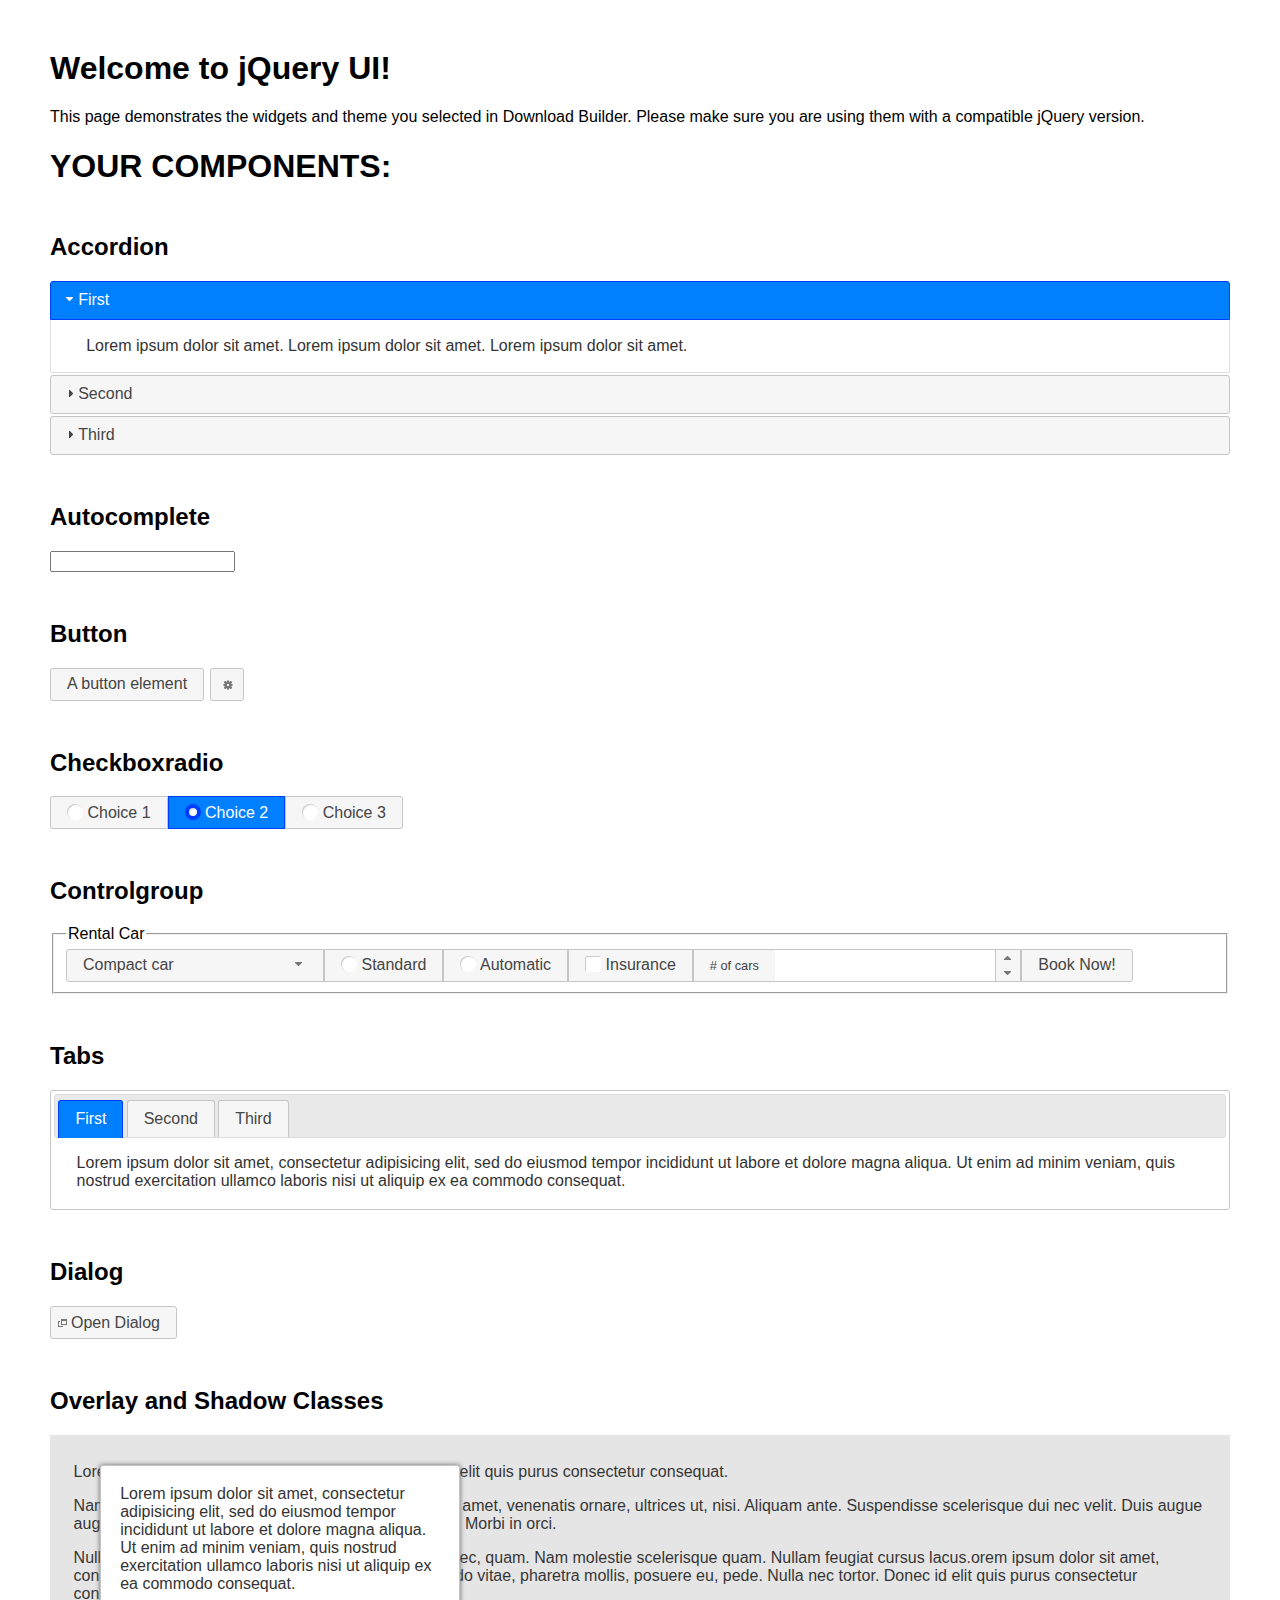
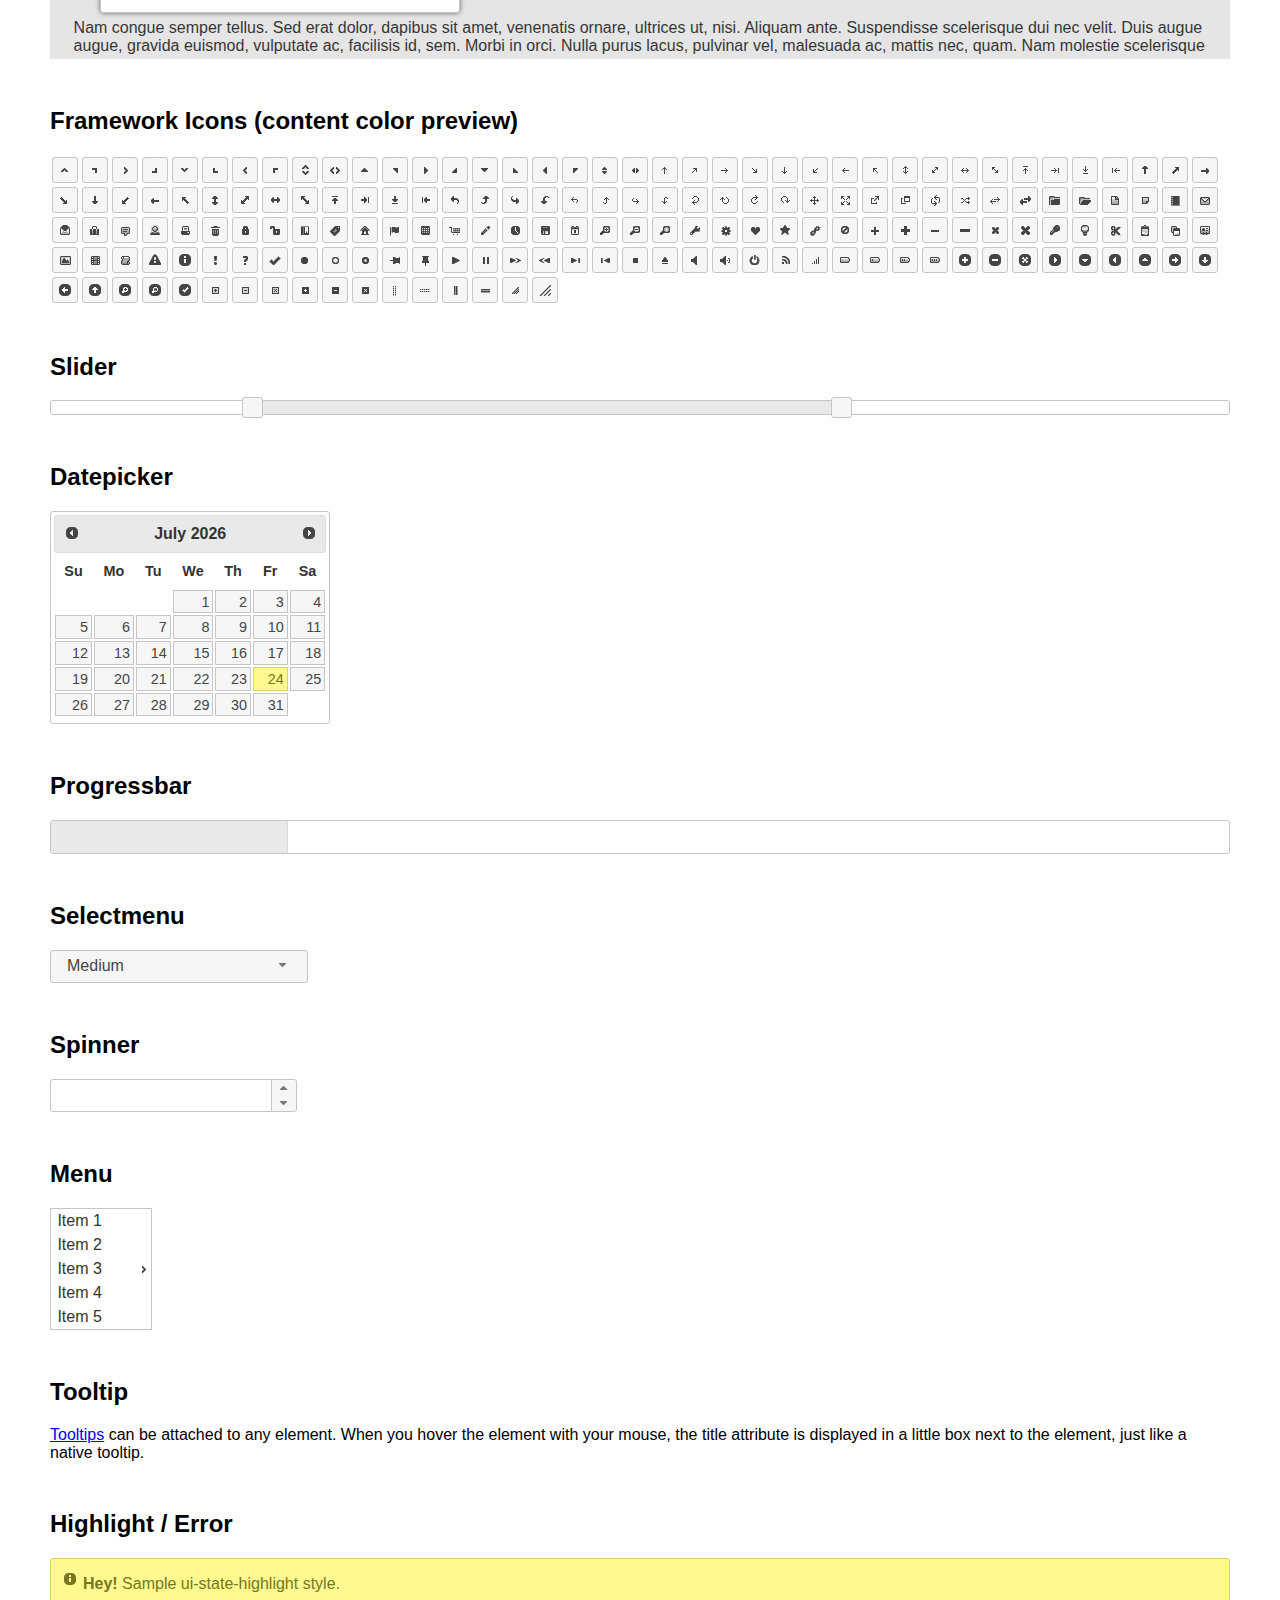
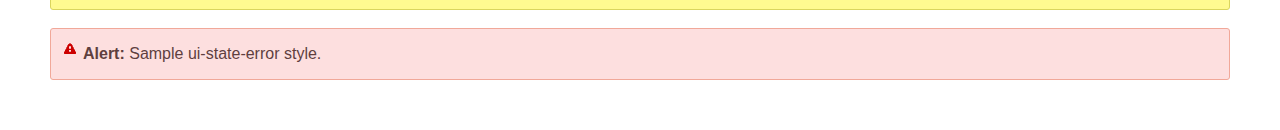
<file: JavaScript/jquery-ui-1.13.2.custom/jquery-ui-1.13.2.custom/index.html>
<!doctype html>
<html lang="us">
<head>
	<meta charset="utf-8">
	<title>jQuery UI Example Page</title>
	<link href="jquery-ui.css" rel="stylesheet">
	<style>
	body{
		font-family: "Trebuchet MS", sans-serif;
		margin: 50px;
	}
	.demoHeaders {
		margin-top: 2em;
	}
	#dialog-link {
		padding: .4em 1em .4em 20px;
		text-decoration: none;
		position: relative;
	}
	#dialog-link span.ui-icon {
		margin: 0 5px 0 0;
		position: absolute;
		left: .2em;
		top: 50%;
		margin-top: -8px;
	}
	#icons {
		margin: 0;
		padding: 0;
	}
	#icons li {
		margin: 2px;
		position: relative;
		padding: 4px 0;
		cursor: pointer;
		float: left;
		list-style: none;
	}
	#icons span.ui-icon {
		float: left;
		margin: 0 4px;
	}
	.fakewindowcontain .ui-widget-overlay {
		position: absolute;
	}
	select {
		width: 200px;
	}
	</style>
</head>
<body>

<h1>Welcome to jQuery UI!</h1>

<div class="ui-widget">
	<p>This page demonstrates the widgets and theme you selected in Download Builder. Please make sure you are using them with a compatible jQuery version.</p>
</div>

<h1>YOUR COMPONENTS:</h1>

<!-- Accordion -->
<h2 class="demoHeaders">Accordion</h2>
<div id="accordion">
	<h3>First</h3>
	<div>Lorem ipsum dolor sit amet. Lorem ipsum dolor sit amet. Lorem ipsum dolor sit amet.</div>
	<h3>Second</h3>
	<div>Phasellus mattis tincidunt nibh.</div>
	<h3>Third</h3>
	<div>Nam dui erat, auctor a, dignissim quis.</div>
</div>

<!-- Autocomplete -->
<h2 class="demoHeaders">Autocomplete</h2>
<div>
	<input id="autocomplete" title="type &quot;a&quot;">
</div>

<!-- Button -->
<h2 class="demoHeaders">Button</h2>
<button id="button">A button element</button>
<button id="button-icon">An icon-only button</button>

<!-- Checkboxradio -->
<h2 class="demoHeaders">Checkboxradio</h2>
<form style="margin-top: 1em;">
	<div id="radioset">
		<input type="radio" id="radio1" name="radio"><label for="radio1">Choice 1</label>
		<input type="radio" id="radio2" name="radio" checked="checked"><label for="radio2">Choice 2</label>
		<input type="radio" id="radio3" name="radio"><label for="radio3">Choice 3</label>
	</div>
</form>

<!-- Controlgroup -->
<h2 class="demoHeaders">Controlgroup</h2>
<fieldset>
	<legend>Rental Car</legend>
	<div id="controlgroup">
		<select id="car-type">
			<option>Compact car</option>
			<option>Midsize car</option>
			<option>Full size car</option>
			<option>SUV</option>
			<option>Luxury</option>
			<option>Truck</option>
			<option>Van</option>
		</select>
		<label for="transmission-standard">Standard</label>
		<input type="radio" name="transmission" id="transmission-standard">
		<label for="transmission-automatic">Automatic</label>
		<input type="radio" name="transmission" id="transmission-automatic">
		<label for="insurance">Insurance</label>
		<input type="checkbox" name="insurance" id="insurance">
		<label for="horizontal-spinner" class="ui-controlgroup-label"># of cars</label>
		<input id="horizontal-spinner" class="ui-spinner-input">
		<button>Book Now!</button>
	</div>
</fieldset>

<!-- Tabs -->
<h2 class="demoHeaders">Tabs</h2>
<div id="tabs">
	<ul>
		<li><a href="#tabs-1">First</a></li>
		<li><a href="#tabs-2">Second</a></li>
		<li><a href="#tabs-3">Third</a></li>
	</ul>
	<div id="tabs-1">Lorem ipsum dolor sit amet, consectetur adipisicing elit, sed do eiusmod tempor incididunt ut labore et dolore magna aliqua. Ut enim ad minim veniam, quis nostrud exercitation ullamco laboris nisi ut aliquip ex ea commodo consequat.</div>
	<div id="tabs-2">Phasellus mattis tincidunt nibh. Cras orci urna, blandit id, pretium vel, aliquet ornare, felis. Maecenas scelerisque sem non nisl. Fusce sed lorem in enim dictum bibendum.</div>
	<div id="tabs-3">Nam dui erat, auctor a, dignissim quis, sollicitudin eu, felis. Pellentesque nisi urna, interdum eget, sagittis et, consequat vestibulum, lacus. Mauris porttitor ullamcorper augue.</div>
</div>

<h2 class="demoHeaders">Dialog</h2>
<p>
	<button id="dialog-link" class="ui-button ui-corner-all ui-widget">
		<span class="ui-icon ui-icon-newwin"></span>Open Dialog
	</button>
</p>

<h2 class="demoHeaders">Overlay and Shadow Classes</h2>
<div style="position: relative; width: 96%; height: 200px; padding:1% 2%; overflow:hidden;" class="fakewindowcontain">
	<p>Lorem ipsum dolor sit amet,  Nulla nec tortor. Donec id elit quis purus consectetur consequat. </p><p>Nam congue semper tellus. Sed erat dolor, dapibus sit amet, venenatis ornare, ultrices ut, nisi. Aliquam ante. Suspendisse scelerisque dui nec velit. Duis augue augue, gravida euismod, vulputate ac, facilisis id, sem. Morbi in orci. </p><p>Nulla purus lacus, pulvinar vel, malesuada ac, mattis nec, quam. Nam molestie scelerisque quam. Nullam feugiat cursus lacus.orem ipsum dolor sit amet, consectetur adipiscing elit. Donec libero risus, commodo vitae, pharetra mollis, posuere eu, pede. Nulla nec tortor. Donec id elit quis purus consectetur consequat. </p><p>Nam congue semper tellus. Sed erat dolor, dapibus sit amet, venenatis ornare, ultrices ut, nisi. Aliquam ante. Suspendisse scelerisque dui nec velit. Duis augue augue, gravida euismod, vulputate ac, facilisis id, sem. Morbi in orci. Nulla purus lacus, pulvinar vel, malesuada ac, mattis nec, quam. Nam molestie scelerisque quam. </p><p>Nullam feugiat cursus lacus.orem ipsum dolor sit amet, consectetur adipiscing elit. Donec libero risus, commodo vitae, pharetra mollis, posuere eu, pede. Nulla nec tortor. Donec id elit quis purus consectetur consequat. Nam congue semper tellus. Sed erat dolor, dapibus sit amet, venenatis ornare, ultrices ut, nisi. Aliquam ante. </p><p>Suspendisse scelerisque dui nec velit. Duis augue augue, gravida euismod, vulputate ac, facilisis id, sem. Morbi in orci. Nulla purus lacus, pulvinar vel, malesuada ac, mattis nec, quam. Nam molestie scelerisque quam. Nullam feugiat cursus lacus.orem ipsum dolor sit amet, consectetur adipiscing elit. Donec libero risus, commodo vitae, pharetra mollis, posuere eu, pede. Nulla nec tortor. Donec id elit quis purus consectetur consequat. Nam congue semper tellus. Sed erat dolor, dapibus sit amet, venenatis ornare, ultrices ut, nisi. </p>

	<!-- ui-dialog -->
	<div class="ui-widget-overlay ui-front"></div>
	<div style="position: absolute; width: 320px; left: 50px; top: 30px; padding: 1.2em" class="ui-widget ui-front ui-widget-content ui-corner-all ui-widget-shadow">
		Lorem ipsum dolor sit amet, consectetur adipisicing elit, sed do eiusmod tempor incididunt ut labore et dolore magna aliqua. Ut enim ad minim veniam, quis nostrud exercitation ullamco laboris nisi ut aliquip ex ea commodo consequat.
	</div>

</div>

<!-- ui-dialog -->
<div id="dialog" title="Dialog Title">
	<p>Lorem ipsum dolor sit amet, consectetur adipisicing elit, sed do eiusmod tempor incididunt ut labore et dolore magna aliqua. Ut enim ad minim veniam, quis nostrud exercitation ullamco laboris nisi ut aliquip ex ea commodo consequat.</p>
</div>


<h2 class="demoHeaders">Framework Icons (content color preview)</h2>
<ul id="icons" class="ui-widget ui-helper-clearfix">
	<li class="ui-state-default ui-corner-all" title=".ui-icon-caret-1-n"><span class="ui-icon ui-icon-caret-1-n"></span></li>
	<li class="ui-state-default ui-corner-all" title=".ui-icon-caret-1-ne"><span class="ui-icon ui-icon-caret-1-ne"></span></li>
	<li class="ui-state-default ui-corner-all" title=".ui-icon-caret-1-e"><span class="ui-icon ui-icon-caret-1-e"></span></li>
	<li class="ui-state-default ui-corner-all" title=".ui-icon-caret-1-se"><span class="ui-icon ui-icon-caret-1-se"></span></li>
	<li class="ui-state-default ui-corner-all" title=".ui-icon-caret-1-s"><span class="ui-icon ui-icon-caret-1-s"></span></li>
	<li class="ui-state-default ui-corner-all" title=".ui-icon-caret-1-sw"><span class="ui-icon ui-icon-caret-1-sw"></span></li>
	<li class="ui-state-default ui-corner-all" title=".ui-icon-caret-1-w"><span class="ui-icon ui-icon-caret-1-w"></span></li>
	<li class="ui-state-default ui-corner-all" title=".ui-icon-caret-1-nw"><span class="ui-icon ui-icon-caret-1-nw"></span></li>
	<li class="ui-state-default ui-corner-all" title=".ui-icon-caret-2-n-s"><span class="ui-icon ui-icon-caret-2-n-s"></span></li>
	<li class="ui-state-default ui-corner-all" title=".ui-icon-caret-2-e-w"><span class="ui-icon ui-icon-caret-2-e-w"></span></li>
	<li class="ui-state-default ui-corner-all" title=".ui-icon-triangle-1-n"><span class="ui-icon ui-icon-triangle-1-n"></span></li>
	<li class="ui-state-default ui-corner-all" title=".ui-icon-triangle-1-ne"><span class="ui-icon ui-icon-triangle-1-ne"></span></li>
	<li class="ui-state-default ui-corner-all" title=".ui-icon-triangle-1-e"><span class="ui-icon ui-icon-triangle-1-e"></span></li>
	<li class="ui-state-default ui-corner-all" title=".ui-icon-triangle-1-se"><span class="ui-icon ui-icon-triangle-1-se"></span></li>
	<li class="ui-state-default ui-corner-all" title=".ui-icon-triangle-1-s"><span class="ui-icon ui-icon-triangle-1-s"></span></li>
	<li class="ui-state-default ui-corner-all" title=".ui-icon-triangle-1-sw"><span class="ui-icon ui-icon-triangle-1-sw"></span></li>
	<li class="ui-state-default ui-corner-all" title=".ui-icon-triangle-1-w"><span class="ui-icon ui-icon-triangle-1-w"></span></li>
	<li class="ui-state-default ui-corner-all" title=".ui-icon-triangle-1-nw"><span class="ui-icon ui-icon-triangle-1-nw"></span></li>
	<li class="ui-state-default ui-corner-all" title=".ui-icon-triangle-2-n-s"><span class="ui-icon ui-icon-triangle-2-n-s"></span></li>
	<li class="ui-state-default ui-corner-all" title=".ui-icon-triangle-2-e-w"><span class="ui-icon ui-icon-triangle-2-e-w"></span></li>
	<li class="ui-state-default ui-corner-all" title=".ui-icon-arrow-1-n"><span class="ui-icon ui-icon-arrow-1-n"></span></li>
	<li class="ui-state-default ui-corner-all" title=".ui-icon-arrow-1-ne"><span class="ui-icon ui-icon-arrow-1-ne"></span></li>
	<li class="ui-state-default ui-corner-all" title=".ui-icon-arrow-1-e"><span class="ui-icon ui-icon-arrow-1-e"></span></li>
	<li class="ui-state-default ui-corner-all" title=".ui-icon-arrow-1-se"><span class="ui-icon ui-icon-arrow-1-se"></span></li>
	<li class="ui-state-default ui-corner-all" title=".ui-icon-arrow-1-s"><span class="ui-icon ui-icon-arrow-1-s"></span></li>
	<li class="ui-state-default ui-corner-all" title=".ui-icon-arrow-1-sw"><span class="ui-icon ui-icon-arrow-1-sw"></span></li>
	<li class="ui-state-default ui-corner-all" title=".ui-icon-arrow-1-w"><span class="ui-icon ui-icon-arrow-1-w"></span></li>
	<li class="ui-state-default ui-corner-all" title=".ui-icon-arrow-1-nw"><span class="ui-icon ui-icon-arrow-1-nw"></span></li>
	<li class="ui-state-default ui-corner-all" title=".ui-icon-arrow-2-n-s"><span class="ui-icon ui-icon-arrow-2-n-s"></span></li>
	<li class="ui-state-default ui-corner-all" title=".ui-icon-arrow-2-ne-sw"><span class="ui-icon ui-icon-arrow-2-ne-sw"></span></li>
	<li class="ui-state-default ui-corner-all" title=".ui-icon-arrow-2-e-w"><span class="ui-icon ui-icon-arrow-2-e-w"></span></li>
	<li class="ui-state-default ui-corner-all" title=".ui-icon-arrow-2-se-nw"><span class="ui-icon ui-icon-arrow-2-se-nw"></span></li>
	<li class="ui-state-default ui-corner-all" title=".ui-icon-arrowstop-1-n"><span class="ui-icon ui-icon-arrowstop-1-n"></span></li>
	<li class="ui-state-default ui-corner-all" title=".ui-icon-arrowstop-1-e"><span class="ui-icon ui-icon-arrowstop-1-e"></span></li>
	<li class="ui-state-default ui-corner-all" title=".ui-icon-arrowstop-1-s"><span class="ui-icon ui-icon-arrowstop-1-s"></span></li>
	<li class="ui-state-default ui-corner-all" title=".ui-icon-arrowstop-1-w"><span class="ui-icon ui-icon-arrowstop-1-w"></span></li>
	<li class="ui-state-default ui-corner-all" title=".ui-icon-arrowthick-1-n"><span class="ui-icon ui-icon-arrowthick-1-n"></span></li>
	<li class="ui-state-default ui-corner-all" title=".ui-icon-arrowthick-1-ne"><span class="ui-icon ui-icon-arrowthick-1-ne"></span></li>
	<li class="ui-state-default ui-corner-all" title=".ui-icon-arrowthick-1-e"><span class="ui-icon ui-icon-arrowthick-1-e"></span></li>
	<li class="ui-state-default ui-corner-all" title=".ui-icon-arrowthick-1-se"><span class="ui-icon ui-icon-arrowthick-1-se"></span></li>
	<li class="ui-state-default ui-corner-all" title=".ui-icon-arrowthick-1-s"><span class="ui-icon ui-icon-arrowthick-1-s"></span></li>
	<li class="ui-state-default ui-corner-all" title=".ui-icon-arrowthick-1-sw"><span class="ui-icon ui-icon-arrowthick-1-sw"></span></li>
	<li class="ui-state-default ui-corner-all" title=".ui-icon-arrowthick-1-w"><span class="ui-icon ui-icon-arrowthick-1-w"></span></li>
	<li class="ui-state-default ui-corner-all" title=".ui-icon-arrowthick-1-nw"><span class="ui-icon ui-icon-arrowthick-1-nw"></span></li>
	<li class="ui-state-default ui-corner-all" title=".ui-icon-arrowthick-2-n-s"><span class="ui-icon ui-icon-arrowthick-2-n-s"></span></li>
	<li class="ui-state-default ui-corner-all" title=".ui-icon-arrowthick-2-ne-sw"><span class="ui-icon ui-icon-arrowthick-2-ne-sw"></span></li>
	<li class="ui-state-default ui-corner-all" title=".ui-icon-arrowthick-2-e-w"><span class="ui-icon ui-icon-arrowthick-2-e-w"></span></li>
	<li class="ui-state-default ui-corner-all" title=".ui-icon-arrowthick-2-se-nw"><span class="ui-icon ui-icon-arrowthick-2-se-nw"></span></li>
	<li class="ui-state-default ui-corner-all" title=".ui-icon-arrowthickstop-1-n"><span class="ui-icon ui-icon-arrowthickstop-1-n"></span></li>
	<li class="ui-state-default ui-corner-all" title=".ui-icon-arrowthickstop-1-e"><span class="ui-icon ui-icon-arrowthickstop-1-e"></span></li>
	<li class="ui-state-default ui-corner-all" title=".ui-icon-arrowthickstop-1-s"><span class="ui-icon ui-icon-arrowthickstop-1-s"></span></li>
	<li class="ui-state-default ui-corner-all" title=".ui-icon-arrowthickstop-1-w"><span class="ui-icon ui-icon-arrowthickstop-1-w"></span></li>
	<li class="ui-state-default ui-corner-all" title=".ui-icon-arrowreturnthick-1-w"><span class="ui-icon ui-icon-arrowreturnthick-1-w"></span></li>
	<li class="ui-state-default ui-corner-all" title=".ui-icon-arrowreturnthick-1-n"><span class="ui-icon ui-icon-arrowreturnthick-1-n"></span></li>
	<li class="ui-state-default ui-corner-all" title=".ui-icon-arrowreturnthick-1-e"><span class="ui-icon ui-icon-arrowreturnthick-1-e"></span></li>
	<li class="ui-state-default ui-corner-all" title=".ui-icon-arrowreturnthick-1-s"><span class="ui-icon ui-icon-arrowreturnthick-1-s"></span></li>
	<li class="ui-state-default ui-corner-all" title=".ui-icon-arrowreturn-1-w"><span class="ui-icon ui-icon-arrowreturn-1-w"></span></li>
	<li class="ui-state-default ui-corner-all" title=".ui-icon-arrowreturn-1-n"><span class="ui-icon ui-icon-arrowreturn-1-n"></span></li>
	<li class="ui-state-default ui-corner-all" title=".ui-icon-arrowreturn-1-e"><span class="ui-icon ui-icon-arrowreturn-1-e"></span></li>
	<li class="ui-state-default ui-corner-all" title=".ui-icon-arrowreturn-1-s"><span class="ui-icon ui-icon-arrowreturn-1-s"></span></li>
	<li class="ui-state-default ui-corner-all" title=".ui-icon-arrowrefresh-1-w"><span class="ui-icon ui-icon-arrowrefresh-1-w"></span></li>
	<li class="ui-state-default ui-corner-all" title=".ui-icon-arrowrefresh-1-n"><span class="ui-icon ui-icon-arrowrefresh-1-n"></span></li>
	<li class="ui-state-default ui-corner-all" title=".ui-icon-arrowrefresh-1-e"><span class="ui-icon ui-icon-arrowrefresh-1-e"></span></li>
	<li class="ui-state-default ui-corner-all" title=".ui-icon-arrowrefresh-1-s"><span class="ui-icon ui-icon-arrowrefresh-1-s"></span></li>
	<li class="ui-state-default ui-corner-all" title=".ui-icon-arrow-4"><span class="ui-icon ui-icon-arrow-4"></span></li>
	<li class="ui-state-default ui-corner-all" title=".ui-icon-arrow-4-diag"><span class="ui-icon ui-icon-arrow-4-diag"></span></li>
	<li class="ui-state-default ui-corner-all" title=".ui-icon-extlink"><span class="ui-icon ui-icon-extlink"></span></li>
	<li class="ui-state-default ui-corner-all" title=".ui-icon-newwin"><span class="ui-icon ui-icon-newwin"></span></li>
	<li class="ui-state-default ui-corner-all" title=".ui-icon-refresh"><span class="ui-icon ui-icon-refresh"></span></li>
	<li class="ui-state-default ui-corner-all" title=".ui-icon-shuffle"><span class="ui-icon ui-icon-shuffle"></span></li>
	<li class="ui-state-default ui-corner-all" title=".ui-icon-transfer-e-w"><span class="ui-icon ui-icon-transfer-e-w"></span></li>
	<li class="ui-state-default ui-corner-all" title=".ui-icon-transferthick-e-w"><span class="ui-icon ui-icon-transferthick-e-w"></span></li>
	<li class="ui-state-default ui-corner-all" title=".ui-icon-folder-collapsed"><span class="ui-icon ui-icon-folder-collapsed"></span></li>
	<li class="ui-state-default ui-corner-all" title=".ui-icon-folder-open"><span class="ui-icon ui-icon-folder-open"></span></li>
	<li class="ui-state-default ui-corner-all" title=".ui-icon-document"><span class="ui-icon ui-icon-document"></span></li>
	<li class="ui-state-default ui-corner-all" title=".ui-icon-document-b"><span class="ui-icon ui-icon-document-b"></span></li>
	<li class="ui-state-default ui-corner-all" title=".ui-icon-note"><span class="ui-icon ui-icon-note"></span></li>
	<li class="ui-state-default ui-corner-all" title=".ui-icon-mail-closed"><span class="ui-icon ui-icon-mail-closed"></span></li>
	<li class="ui-state-default ui-corner-all" title=".ui-icon-mail-open"><span class="ui-icon ui-icon-mail-open"></span></li>
	<li class="ui-state-default ui-corner-all" title=".ui-icon-suitcase"><span class="ui-icon ui-icon-suitcase"></span></li>
	<li class="ui-state-default ui-corner-all" title=".ui-icon-comment"><span class="ui-icon ui-icon-comment"></span></li>
	<li class="ui-state-default ui-corner-all" title=".ui-icon-person"><span class="ui-icon ui-icon-person"></span></li>
	<li class="ui-state-default ui-corner-all" title=".ui-icon-print"><span class="ui-icon ui-icon-print"></span></li>
	<li class="ui-state-default ui-corner-all" title=".ui-icon-trash"><span class="ui-icon ui-icon-trash"></span></li>
	<li class="ui-state-default ui-corner-all" title=".ui-icon-locked"><span class="ui-icon ui-icon-locked"></span></li>
	<li class="ui-state-default ui-corner-all" title=".ui-icon-unlocked"><span class="ui-icon ui-icon-unlocked"></span></li>
	<li class="ui-state-default ui-corner-all" title=".ui-icon-bookmark"><span class="ui-icon ui-icon-bookmark"></span></li>
	<li class="ui-state-default ui-corner-all" title=".ui-icon-tag"><span class="ui-icon ui-icon-tag"></span></li>
	<li class="ui-state-default ui-corner-all" title=".ui-icon-home"><span class="ui-icon ui-icon-home"></span></li>
	<li class="ui-state-default ui-corner-all" title=".ui-icon-flag"><span class="ui-icon ui-icon-flag"></span></li>
	<li class="ui-state-default ui-corner-all" title=".ui-icon-calculator"><span class="ui-icon ui-icon-calculator"></span></li>
	<li class="ui-state-default ui-corner-all" title=".ui-icon-cart"><span class="ui-icon ui-icon-cart"></span></li>
	<li class="ui-state-default ui-corner-all" title=".ui-icon-pencil"><span class="ui-icon ui-icon-pencil"></span></li>
	<li class="ui-state-default ui-corner-all" title=".ui-icon-clock"><span class="ui-icon ui-icon-clock"></span></li>
	<li class="ui-state-default ui-corner-all" title=".ui-icon-disk"><span class="ui-icon ui-icon-disk"></span></li>
	<li class="ui-state-default ui-corner-all" title=".ui-icon-calendar"><span class="ui-icon ui-icon-calendar"></span></li>
	<li class="ui-state-default ui-corner-all" title=".ui-icon-zoomin"><span class="ui-icon ui-icon-zoomin"></span></li>
	<li class="ui-state-default ui-corner-all" title=".ui-icon-zoomout"><span class="ui-icon ui-icon-zoomout"></span></li>
	<li class="ui-state-default ui-corner-all" title=".ui-icon-search"><span class="ui-icon ui-icon-search"></span></li>
	<li class="ui-state-default ui-corner-all" title=".ui-icon-wrench"><span class="ui-icon ui-icon-wrench"></span></li>
	<li class="ui-state-default ui-corner-all" title=".ui-icon-gear"><span class="ui-icon ui-icon-gear"></span></li>
	<li class="ui-state-default ui-corner-all" title=".ui-icon-heart"><span class="ui-icon ui-icon-heart"></span></li>
	<li class="ui-state-default ui-corner-all" title=".ui-icon-star"><span class="ui-icon ui-icon-star"></span></li>
	<li class="ui-state-default ui-corner-all" title=".ui-icon-link"><span class="ui-icon ui-icon-link"></span></li>
	<li class="ui-state-default ui-corner-all" title=".ui-icon-cancel"><span class="ui-icon ui-icon-cancel"></span></li>
	<li class="ui-state-default ui-corner-all" title=".ui-icon-plus"><span class="ui-icon ui-icon-plus"></span></li>
	<li class="ui-state-default ui-corner-all" title=".ui-icon-plusthick"><span class="ui-icon ui-icon-plusthick"></span></li>
	<li class="ui-state-default ui-corner-all" title=".ui-icon-minus"><span class="ui-icon ui-icon-minus"></span></li>
	<li class="ui-state-default ui-corner-all" title=".ui-icon-minusthick"><span class="ui-icon ui-icon-minusthick"></span></li>
	<li class="ui-state-default ui-corner-all" title=".ui-icon-close"><span class="ui-icon ui-icon-close"></span></li>
	<li class="ui-state-default ui-corner-all" title=".ui-icon-closethick"><span class="ui-icon ui-icon-closethick"></span></li>
	<li class="ui-state-default ui-corner-all" title=".ui-icon-key"><span class="ui-icon ui-icon-key"></span></li>
	<li class="ui-state-default ui-corner-all" title=".ui-icon-lightbulb"><span class="ui-icon ui-icon-lightbulb"></span></li>
	<li class="ui-state-default ui-corner-all" title=".ui-icon-scissors"><span class="ui-icon ui-icon-scissors"></span></li>
	<li class="ui-state-default ui-corner-all" title=".ui-icon-clipboard"><span class="ui-icon ui-icon-clipboard"></span></li>
	<li class="ui-state-default ui-corner-all" title=".ui-icon-copy"><span class="ui-icon ui-icon-copy"></span></li>
	<li class="ui-state-default ui-corner-all" title=".ui-icon-contact"><span class="ui-icon ui-icon-contact"></span></li>
	<li class="ui-state-default ui-corner-all" title=".ui-icon-image"><span class="ui-icon ui-icon-image"></span></li>
	<li class="ui-state-default ui-corner-all" title=".ui-icon-video"><span class="ui-icon ui-icon-video"></span></li>
	<li class="ui-state-default ui-corner-all" title=".ui-icon-script"><span class="ui-icon ui-icon-script"></span></li>
	<li class="ui-state-default ui-corner-all" title=".ui-icon-alert"><span class="ui-icon ui-icon-alert"></span></li>
	<li class="ui-state-default ui-corner-all" title=".ui-icon-info"><span class="ui-icon ui-icon-info"></span></li>
	<li class="ui-state-default ui-corner-all" title=".ui-icon-notice"><span class="ui-icon ui-icon-notice"></span></li>
	<li class="ui-state-default ui-corner-all" title=".ui-icon-help"><span class="ui-icon ui-icon-help"></span></li>
	<li class="ui-state-default ui-corner-all" title=".ui-icon-check"><span class="ui-icon ui-icon-check"></span></li>
	<li class="ui-state-default ui-corner-all" title=".ui-icon-bullet"><span class="ui-icon ui-icon-bullet"></span></li>
	<li class="ui-state-default ui-corner-all" title=".ui-icon-radio-off"><span class="ui-icon ui-icon-radio-off"></span></li>
	<li class="ui-state-default ui-corner-all" title=".ui-icon-radio-on"><span class="ui-icon ui-icon-radio-on"></span></li>
	<li class="ui-state-default ui-corner-all" title=".ui-icon-pin-w"><span class="ui-icon ui-icon-pin-w"></span></li>
	<li class="ui-state-default ui-corner-all" title=".ui-icon-pin-s"><span class="ui-icon ui-icon-pin-s"></span></li>
	<li class="ui-state-default ui-corner-all" title=".ui-icon-play"><span class="ui-icon ui-icon-play"></span></li>
	<li class="ui-state-default ui-corner-all" title=".ui-icon-pause"><span class="ui-icon ui-icon-pause"></span></li>
	<li class="ui-state-default ui-corner-all" title=".ui-icon-seek-next"><span class="ui-icon ui-icon-seek-next"></span></li>
	<li class="ui-state-default ui-corner-all" title=".ui-icon-seek-prev"><span class="ui-icon ui-icon-seek-prev"></span></li>
	<li class="ui-state-default ui-corner-all" title=".ui-icon-seek-end"><span class="ui-icon ui-icon-seek-end"></span></li>
	<li class="ui-state-default ui-corner-all" title=".ui-icon-seek-first"><span class="ui-icon ui-icon-seek-first"></span></li>
	<li class="ui-state-default ui-corner-all" title=".ui-icon-stop"><span class="ui-icon ui-icon-stop"></span></li>
	<li class="ui-state-default ui-corner-all" title=".ui-icon-eject"><span class="ui-icon ui-icon-eject"></span></li>
	<li class="ui-state-default ui-corner-all" title=".ui-icon-volume-off"><span class="ui-icon ui-icon-volume-off"></span></li>
	<li class="ui-state-default ui-corner-all" title=".ui-icon-volume-on"><span class="ui-icon ui-icon-volume-on"></span></li>
	<li class="ui-state-default ui-corner-all" title=".ui-icon-power"><span class="ui-icon ui-icon-power"></span></li>
	<li class="ui-state-default ui-corner-all" title=".ui-icon-signal-diag"><span class="ui-icon ui-icon-signal-diag"></span></li>
	<li class="ui-state-default ui-corner-all" title=".ui-icon-signal"><span class="ui-icon ui-icon-signal"></span></li>
	<li class="ui-state-default ui-corner-all" title=".ui-icon-battery-0"><span class="ui-icon ui-icon-battery-0"></span></li>
	<li class="ui-state-default ui-corner-all" title=".ui-icon-battery-1"><span class="ui-icon ui-icon-battery-1"></span></li>
	<li class="ui-state-default ui-corner-all" title=".ui-icon-battery-2"><span class="ui-icon ui-icon-battery-2"></span></li>
	<li class="ui-state-default ui-corner-all" title=".ui-icon-battery-3"><span class="ui-icon ui-icon-battery-3"></span></li>
	<li class="ui-state-default ui-corner-all" title=".ui-icon-circle-plus"><span class="ui-icon ui-icon-circle-plus"></span></li>
	<li class="ui-state-default ui-corner-all" title=".ui-icon-circle-minus"><span class="ui-icon ui-icon-circle-minus"></span></li>
	<li class="ui-state-default ui-corner-all" title=".ui-icon-circle-close"><span class="ui-icon ui-icon-circle-close"></span></li>
	<li class="ui-state-default ui-corner-all" title=".ui-icon-circle-triangle-e"><span class="ui-icon ui-icon-circle-triangle-e"></span></li>
	<li class="ui-state-default ui-corner-all" title=".ui-icon-circle-triangle-s"><span class="ui-icon ui-icon-circle-triangle-s"></span></li>
	<li class="ui-state-default ui-corner-all" title=".ui-icon-circle-triangle-w"><span class="ui-icon ui-icon-circle-triangle-w"></span></li>
	<li class="ui-state-default ui-corner-all" title=".ui-icon-circle-triangle-n"><span class="ui-icon ui-icon-circle-triangle-n"></span></li>
	<li class="ui-state-default ui-corner-all" title=".ui-icon-circle-arrow-e"><span class="ui-icon ui-icon-circle-arrow-e"></span></li>
	<li class="ui-state-default ui-corner-all" title=".ui-icon-circle-arrow-s"><span class="ui-icon ui-icon-circle-arrow-s"></span></li>
	<li class="ui-state-default ui-corner-all" title=".ui-icon-circle-arrow-w"><span class="ui-icon ui-icon-circle-arrow-w"></span></li>
	<li class="ui-state-default ui-corner-all" title=".ui-icon-circle-arrow-n"><span class="ui-icon ui-icon-circle-arrow-n"></span></li>
	<li class="ui-state-default ui-corner-all" title=".ui-icon-circle-zoomin"><span class="ui-icon ui-icon-circle-zoomin"></span></li>
	<li class="ui-state-default ui-corner-all" title=".ui-icon-circle-zoomout"><span class="ui-icon ui-icon-circle-zoomout"></span></li>
	<li class="ui-state-default ui-corner-all" title=".ui-icon-circle-check"><span class="ui-icon ui-icon-circle-check"></span></li>
	<li class="ui-state-default ui-corner-all" title=".ui-icon-circlesmall-plus"><span class="ui-icon ui-icon-circlesmall-plus"></span></li>
	<li class="ui-state-default ui-corner-all" title=".ui-icon-circlesmall-minus"><span class="ui-icon ui-icon-circlesmall-minus"></span></li>
	<li class="ui-state-default ui-corner-all" title=".ui-icon-circlesmall-close"><span class="ui-icon ui-icon-circlesmall-close"></span></li>
	<li class="ui-state-default ui-corner-all" title=".ui-icon-squaresmall-plus"><span class="ui-icon ui-icon-squaresmall-plus"></span></li>
	<li class="ui-state-default ui-corner-all" title=".ui-icon-squaresmall-minus"><span class="ui-icon ui-icon-squaresmall-minus"></span></li>
	<li class="ui-state-default ui-corner-all" title=".ui-icon-squaresmall-close"><span class="ui-icon ui-icon-squaresmall-close"></span></li>
	<li class="ui-state-default ui-corner-all" title=".ui-icon-grip-dotted-vertical"><span class="ui-icon ui-icon-grip-dotted-vertical"></span></li>
	<li class="ui-state-default ui-corner-all" title=".ui-icon-grip-dotted-horizontal"><span class="ui-icon ui-icon-grip-dotted-horizontal"></span></li>
	<li class="ui-state-default ui-corner-all" title=".ui-icon-grip-solid-vertical"><span class="ui-icon ui-icon-grip-solid-vertical"></span></li>
	<li class="ui-state-default ui-corner-all" title=".ui-icon-grip-solid-horizontal"><span class="ui-icon ui-icon-grip-solid-horizontal"></span></li>
	<li class="ui-state-default ui-corner-all" title=".ui-icon-gripsmall-diagonal-se"><span class="ui-icon ui-icon-gripsmall-diagonal-se"></span></li>
	<li class="ui-state-default ui-corner-all" title=".ui-icon-grip-diagonal-se"><span class="ui-icon ui-icon-grip-diagonal-se"></span></li>
</ul>

<!-- Slider -->
<h2 class="demoHeaders">Slider</h2>
<div id="slider"></div>

<!-- Datepicker -->
<h2 class="demoHeaders">Datepicker</h2>
<div id="datepicker"></div>

<!-- Progressbar -->
<h2 class="demoHeaders">Progressbar</h2>
<div id="progressbar"></div>

<!-- Progressbar -->
<h2 class="demoHeaders">Selectmenu</h2>
<select id="selectmenu">
	<option>Slower</option>
	<option>Slow</option>
	<option selected="selected">Medium</option>
	<option>Fast</option>
	<option>Faster</option>
</select>

<!-- Spinner -->
<h2 class="demoHeaders">Spinner</h2>
<input id="spinner">

<!-- Menu -->
<h2 class="demoHeaders">Menu</h2>
<ul style="width:100px;" id="menu">
	<li><div>Item 1</div></li>
	<li><div>Item 2</div></li>
	<li><div>Item 3</div>
		<ul>
			<li><div>Item 3-1</div></li>
			<li><div>Item 3-2</div></li>
			<li><div>Item 3-3</div></li>
			<li><div>Item 3-4</div></li>
			<li><div>Item 3-5</div></li>
		</ul>
	</li>
	<li><div>Item 4</div></li>
	<li><div>Item 5</div></li>
</ul>

<!-- Tooltip -->
<h2 class="demoHeaders">Tooltip</h2>
<p id="tooltip">
	<a href="#" title="That&apos;s what this widget is">Tooltips</a> can be attached to any element. When you hover
the element with your mouse, the title attribute is displayed in a little box next to the element, just like a native tooltip.
</p>

<!-- Highlight / Error -->
<h2 class="demoHeaders">Highlight / Error</h2>
<div class="ui-widget">
	<div class="ui-state-highlight ui-corner-all" style="margin-top: 20px; padding: 0 .7em;">
		<p><span class="ui-icon ui-icon-info" style="float: left; margin-right: .3em;"></span>
		<strong>Hey!</strong> Sample ui-state-highlight style.</p>
	</div>
</div>
<br>
<div class="ui-widget">
	<div class="ui-state-error ui-corner-all" style="padding: 0 .7em;">
		<p><span class="ui-icon ui-icon-alert" style="float: left; margin-right: .3em;"></span>
		<strong>Alert:</strong> Sample ui-state-error style.</p>
	</div>
</div>

<script src="external/jquery/jquery.js"></script>
<script src="jquery-ui.js"></script>
<script>
$( "#accordion" ).accordion();

var availableTags = [
	"ActionScript",
	"AppleScript",
	"Asp",
	"BASIC",
	"C",
	"C++",
	"Clojure",
	"COBOL",
	"ColdFusion",
	"Erlang",
	"Fortran",
	"Groovy",
	"Haskell",
	"Java",
	"JavaScript",
	"Lisp",
	"Perl",
	"PHP",
	"Python",
	"Ruby",
	"Scala",
	"Scheme"
];
$( "#autocomplete" ).autocomplete({
	source: availableTags
});

$( "#button" ).button();
$( "#button-icon" ).button({
	icon: "ui-icon-gear",
	showLabel: false
});

$( "#radioset" ).buttonset();

$( "#controlgroup" ).controlgroup();

$( "#tabs" ).tabs();

$( "#dialog" ).dialog({
	autoOpen: false,
	width: 400,
	buttons: [
		{
			text: "Ok",
			click: function() {
				$( this ).dialog( "close" );
			}
		},
		{
			text: "Cancel",
			click: function() {
				$( this ).dialog( "close" );
			}
		}
	]
});

// Link to open the dialog
$( "#dialog-link" ).click(function( event ) {
	$( "#dialog" ).dialog( "open" );
	event.preventDefault();
});

$( "#datepicker" ).datepicker({
	inline: true
});

$( "#slider" ).slider({
	range: true,
	values: [ 17, 67 ]
});

$( "#progressbar" ).progressbar({
	value: 20
});

$( "#spinner" ).spinner();

$( "#menu" ).menu();

$( "#tooltip" ).tooltip();

$( "#selectmenu" ).selectmenu();

// Hover states on the static widgets
$( "#dialog-link, #icons li" ).hover(
	function() {
		$( this ).addClass( "ui-state-hover" );
	},
	function() {
		$( this ).removeClass( "ui-state-hover" );
	}
);
</script>
</body>
</html>
</file>
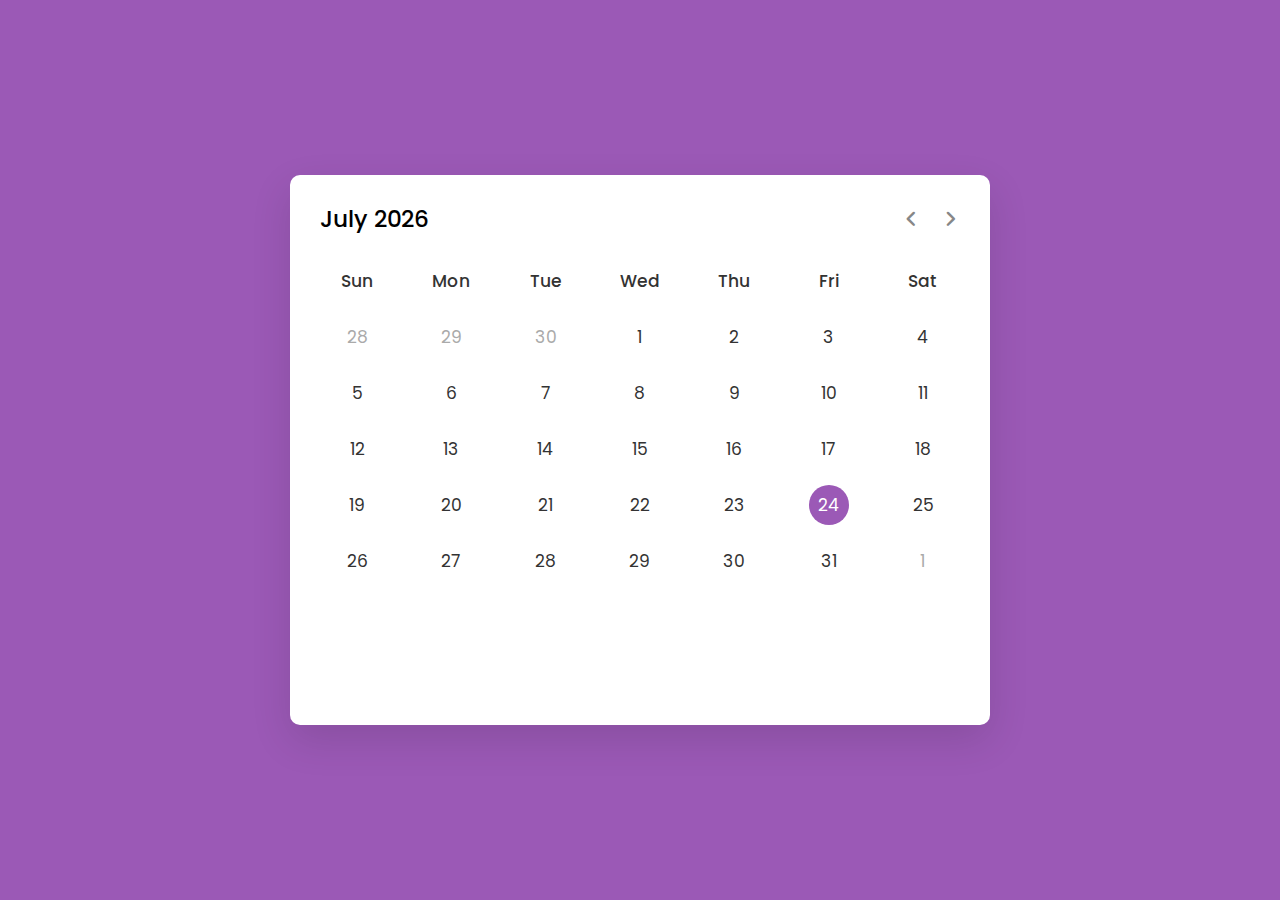
<file: calender.html>
<!DOCTYPE html>
<!-- Coding By CodingNepal - youtube.com/codingnepal -->
<html lang="en" dir="ltr">
  <head>
    <meta charset="utf-8">
    <title>Dynamic Calendar JavaScript | CodingNepal</title>
    <link rel="stylesheet" href="Style/calendar.css">
    <meta name="viewport" content="width=device-width, initial-scale=1.0">
    <!-- Google Font Link for Icons -->
    <link rel="stylesheet" href="https://fonts.googleapis.com/css2?family=Material+Symbols+Rounded:opsz,wght,FILL,GRAD@20..48,100..700,0..1,-50..200">
    <script src="JavaScript/calendar.js" defer></script>
  </head>
  <body>
    <div class="wrapper">
      <header>
        <p class="current-date"></p>
        <div class="icons">
          <span id="prev" class="material-symbols-rounded">chevron_left</span>
          <span id="next" class="material-symbols-rounded">chevron_right</span>
        </div>
      </header>
      <div class="calendar">
        <ul class="weeks">
          <li>Sun</li>
          <li>Mon</li>
          <li>Tue</li>
          <li>Wed</li>
          <li>Thu</li>
          <li>Fri</li>
          <li>Sat</li>
        </ul>
        <ul class="days"></ul>
      </div>
    </div>
    
  </body>
</html>
</file>
<file: Style/calendar.css>
/* Import Google font - Poppins */
@import url('https://fonts.googleapis.com/css2?family=Poppins:wght@400;500;600&display=swap');
*{
  margin: 0;
  padding: 0;
  box-sizing: border-box;
  font-family: 'Poppins', sans-serif;
}
body{
  display: flex;
  align-items: center;
  padding: 0 10px;
  justify-content: center;
  min-height: 100vh;
  background: #9B59B6;
}
.wrapper{
  height:550px ;
  width: 700px;
  background: #fff;
  border-radius: 10px;
  box-shadow: 0 15px 40px rgba(0,0,0,0.12);
}
.wrapper header{
  display: flex;
  align-items: center;
  padding: 25px 30px 10px;
  justify-content: space-between;
}
header .icons{
  display: flex;
}
header .icons span{
  height: 38px;
  width: 38px;
  margin: 0 1px;
  cursor: pointer;
  color: #878787;
  text-align: center;
  line-height: 38px;
  font-size: 1.9rem;
  user-select: none;
  border-radius: 50%;
}
.icons span:last-child{
  margin-right: -10px;
}
header .icons span:hover{
  background: #f2f2f2;
}
header .current-date{
  font-size: 1.45rem;
  font-weight: 500;
}
.calendar{
  padding: 20px;
}
.calendar ul{
  display: flex;
  flex-wrap: wrap;
  list-style: none;
  text-align: center;
}
.calendar .days{
  margin-bottom: 20px;
}
.calendar li{
  color: #333;
  width: calc(100% / 7);
  font-size: 1.07rem;
}
.calendar .weeks li{
  font-weight: 500;
  cursor: default;
}
.calendar .days li{
  z-index: 1;
  cursor: pointer;
  position: relative;
  margin-top: 30px;
}
.days li.inactive{
  color: #aaa;
}
.days li.active{
  color: #fff;
}
.days li::before{
  position: absolute;
  content: "";
  left: 50%;
  top: 50%;
  height: 40px;
  width: 40px;
  z-index: -1;
  border-radius: 50%;
  transform: translate(-50%, -50%);
}
.days li.active::before{
  background: #9B59B6;
}
.days li:not(.active):hover::before{
  background: #f2f2f2;
}
</file>
